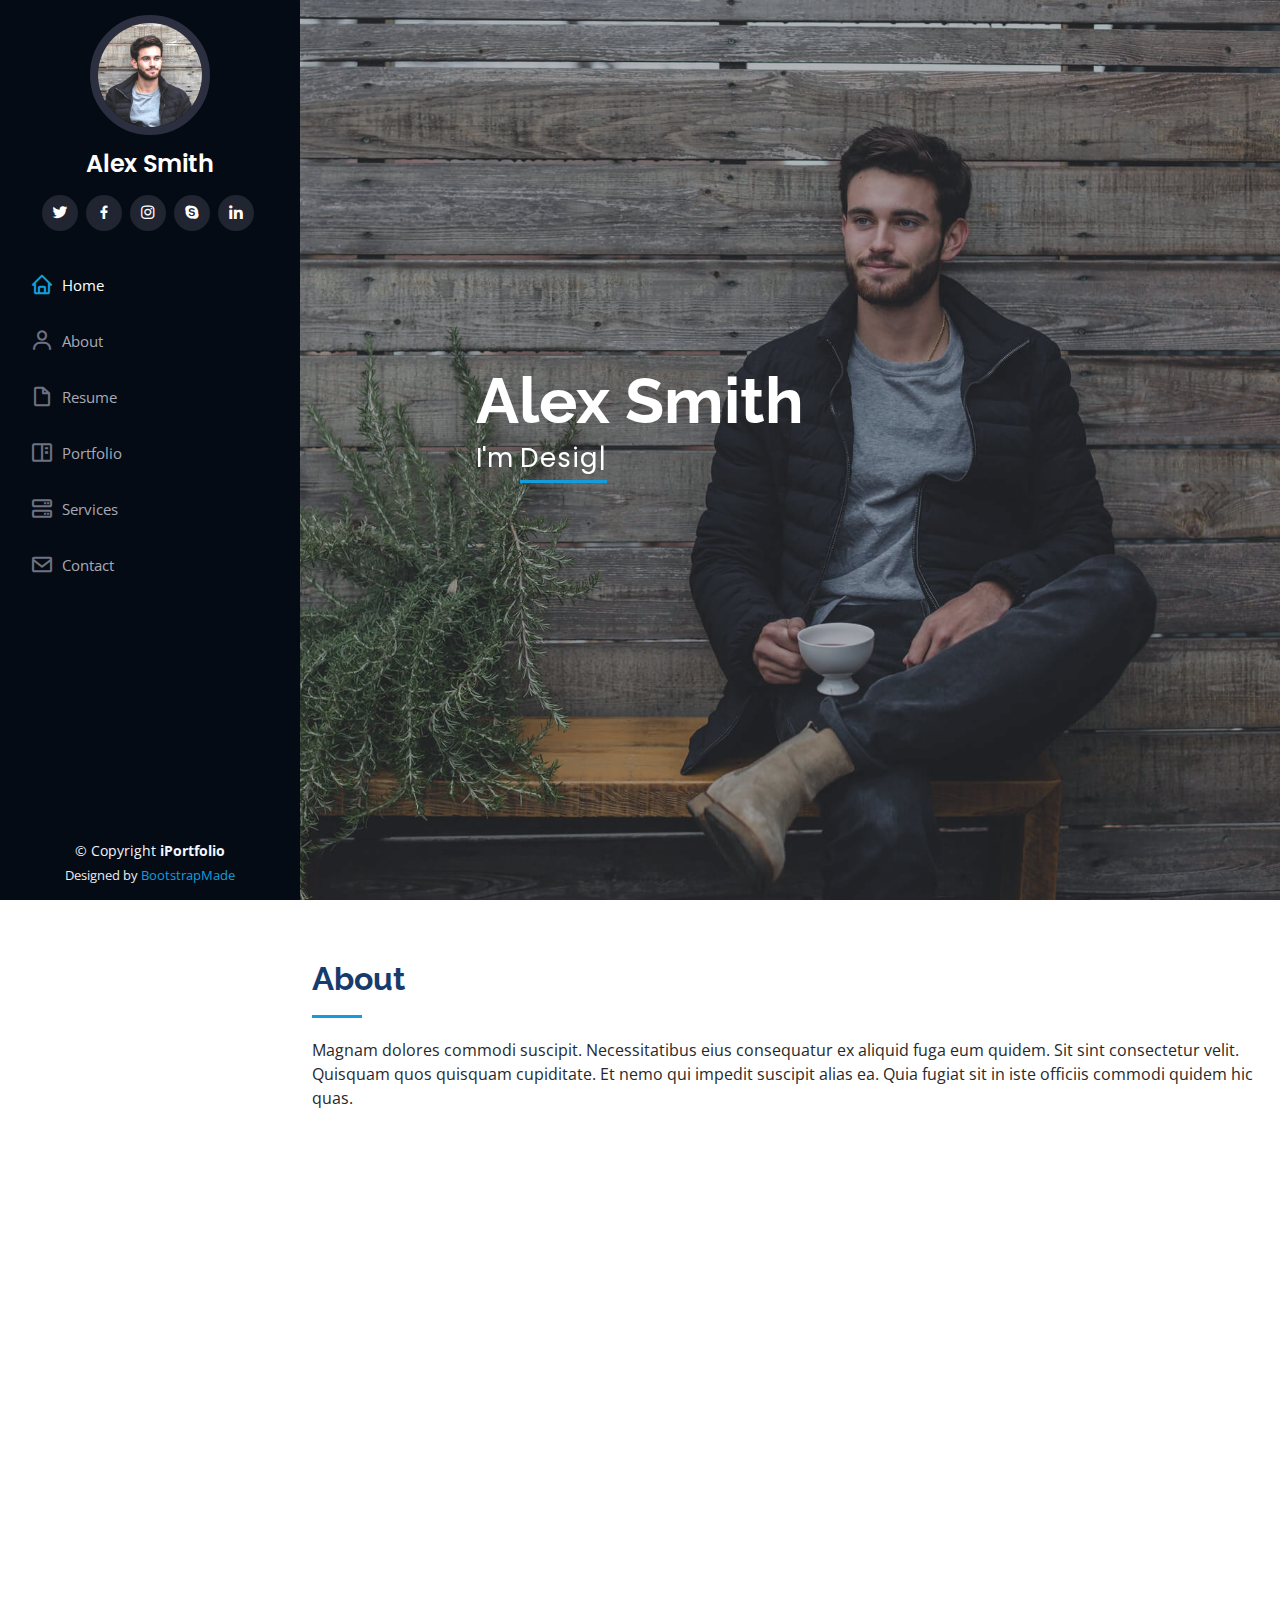
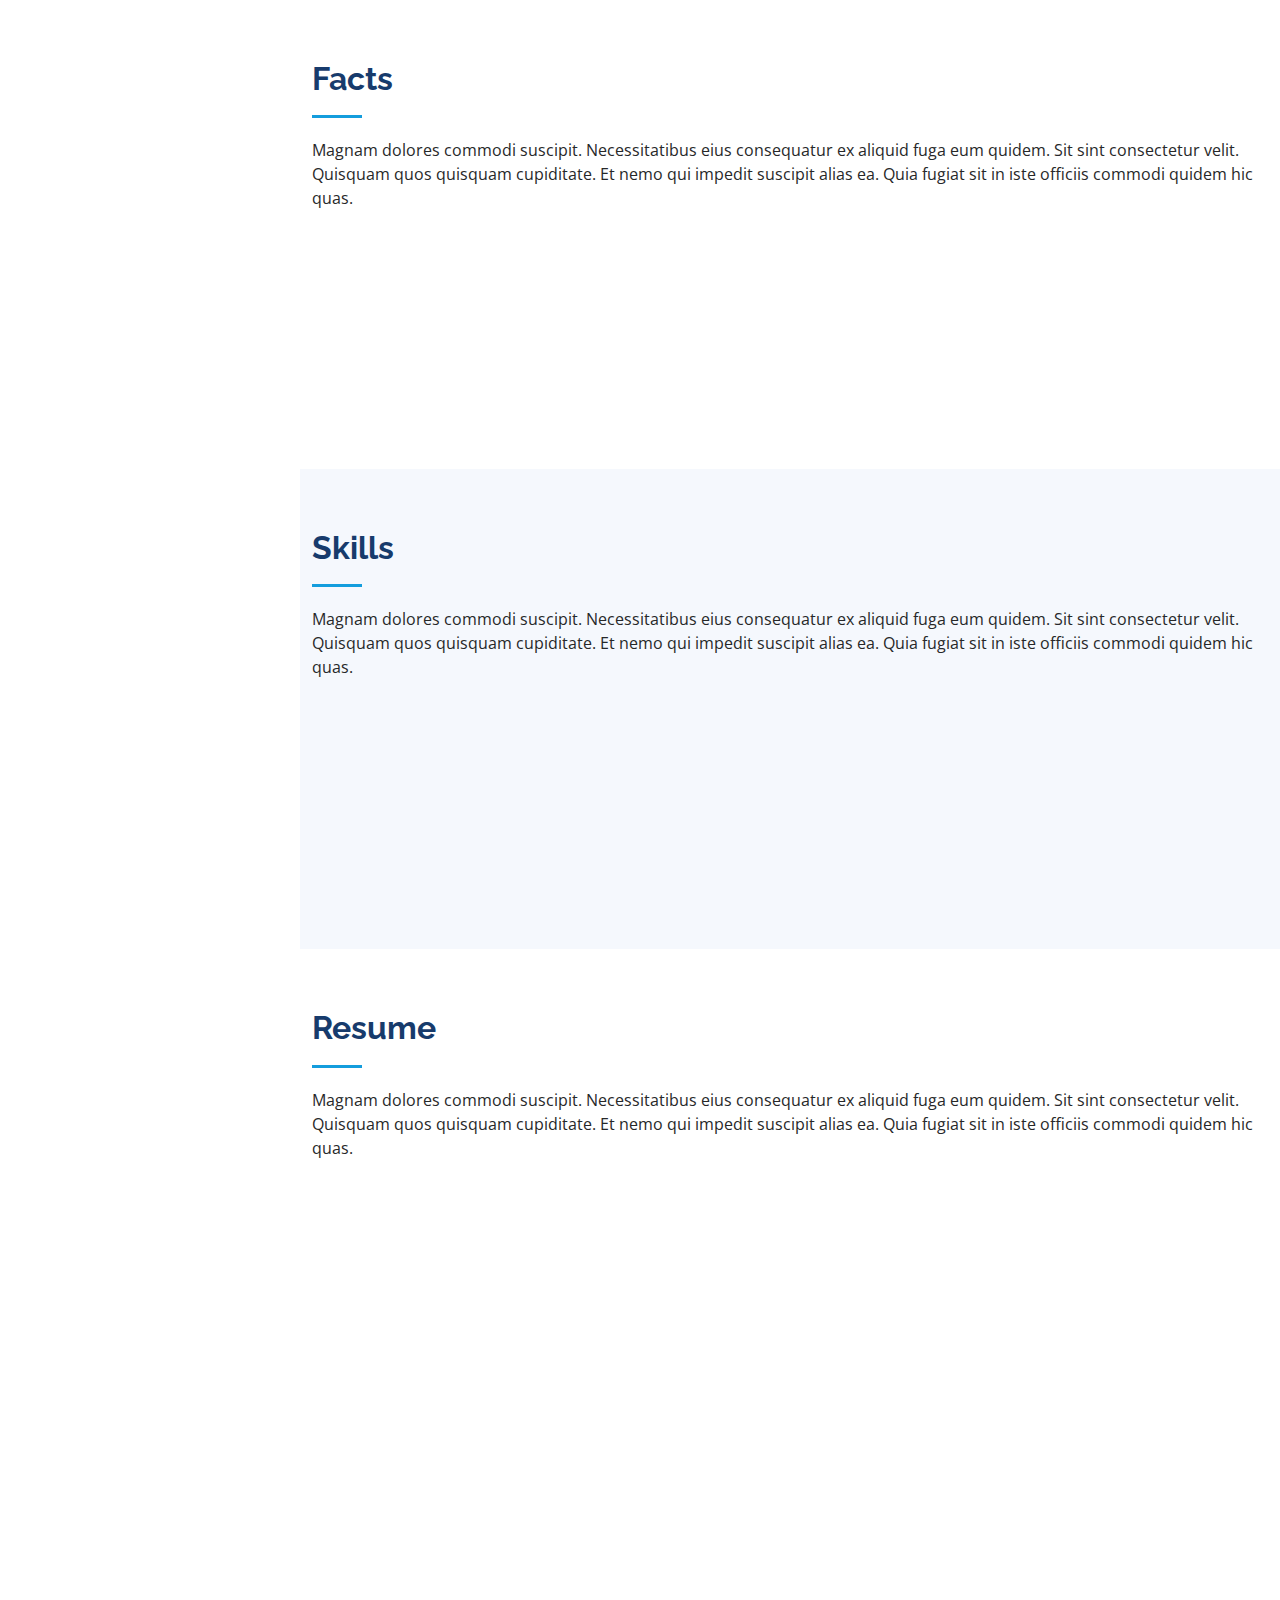
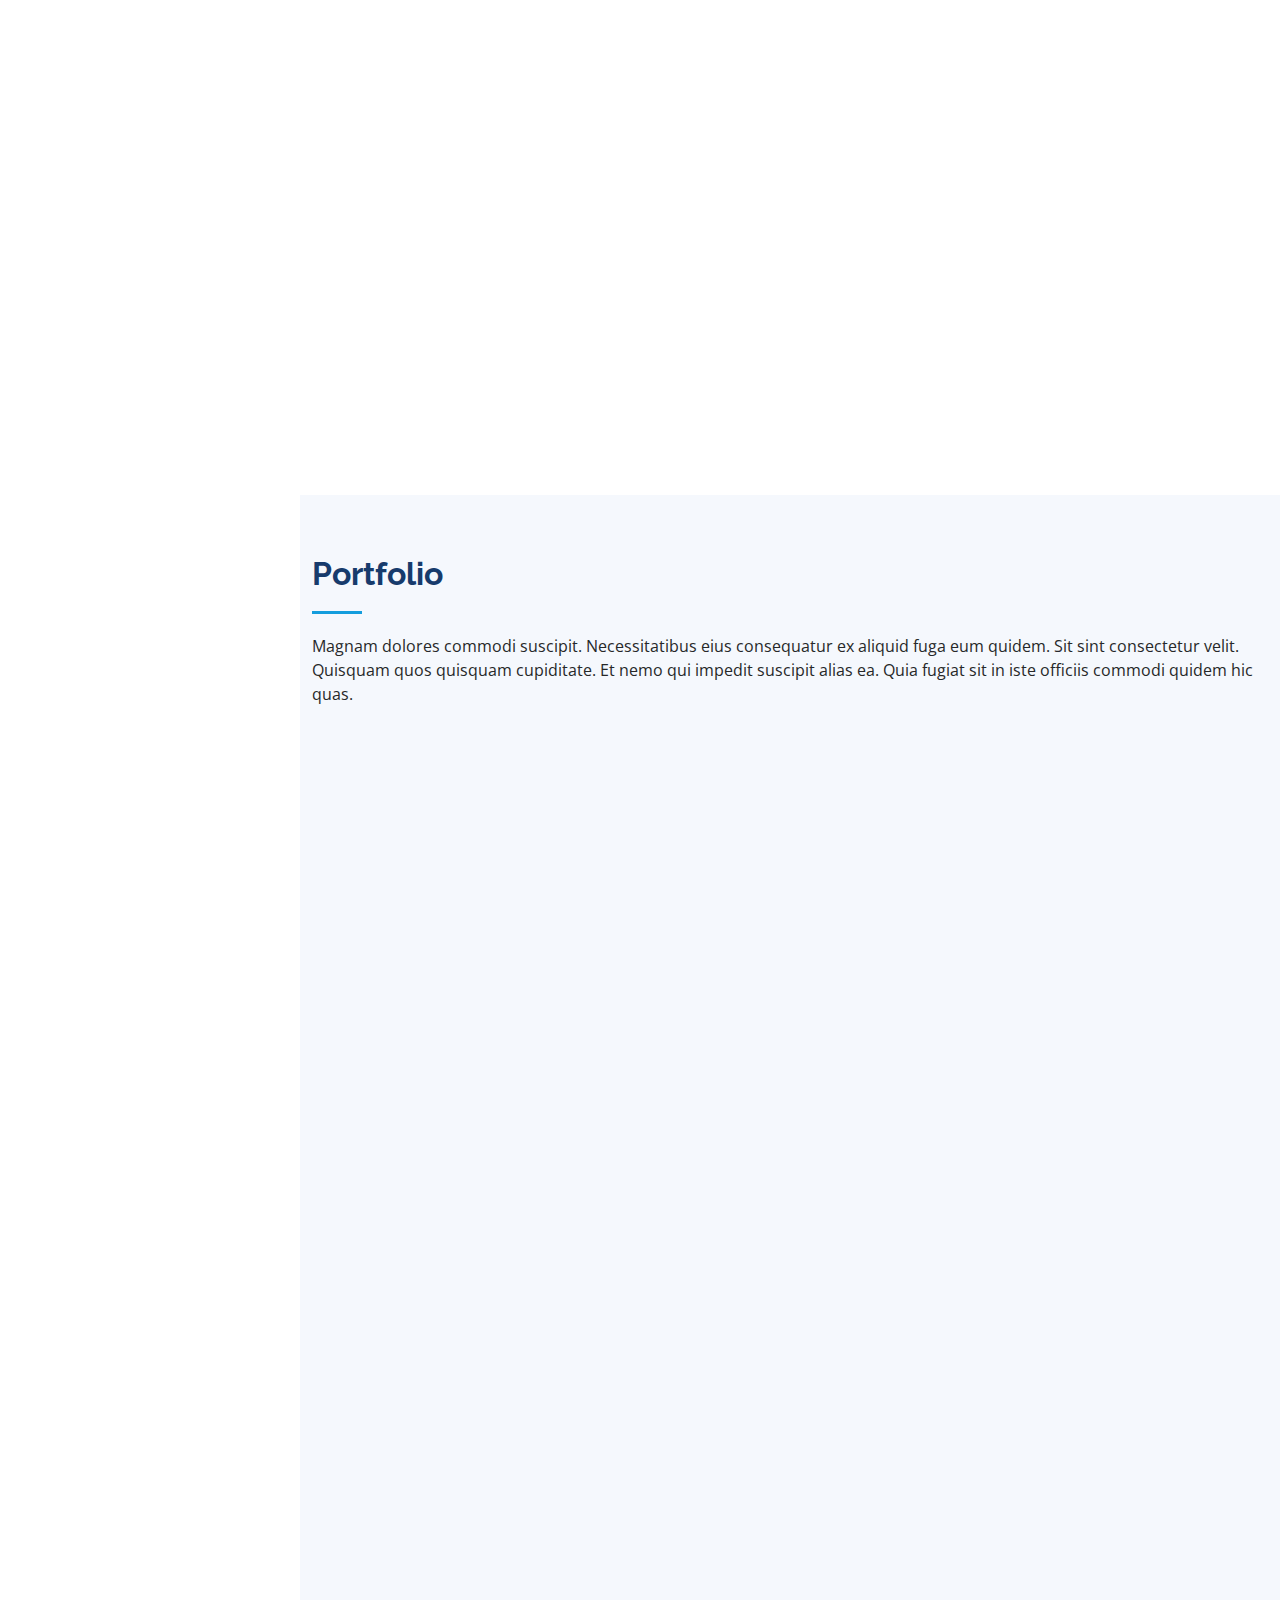
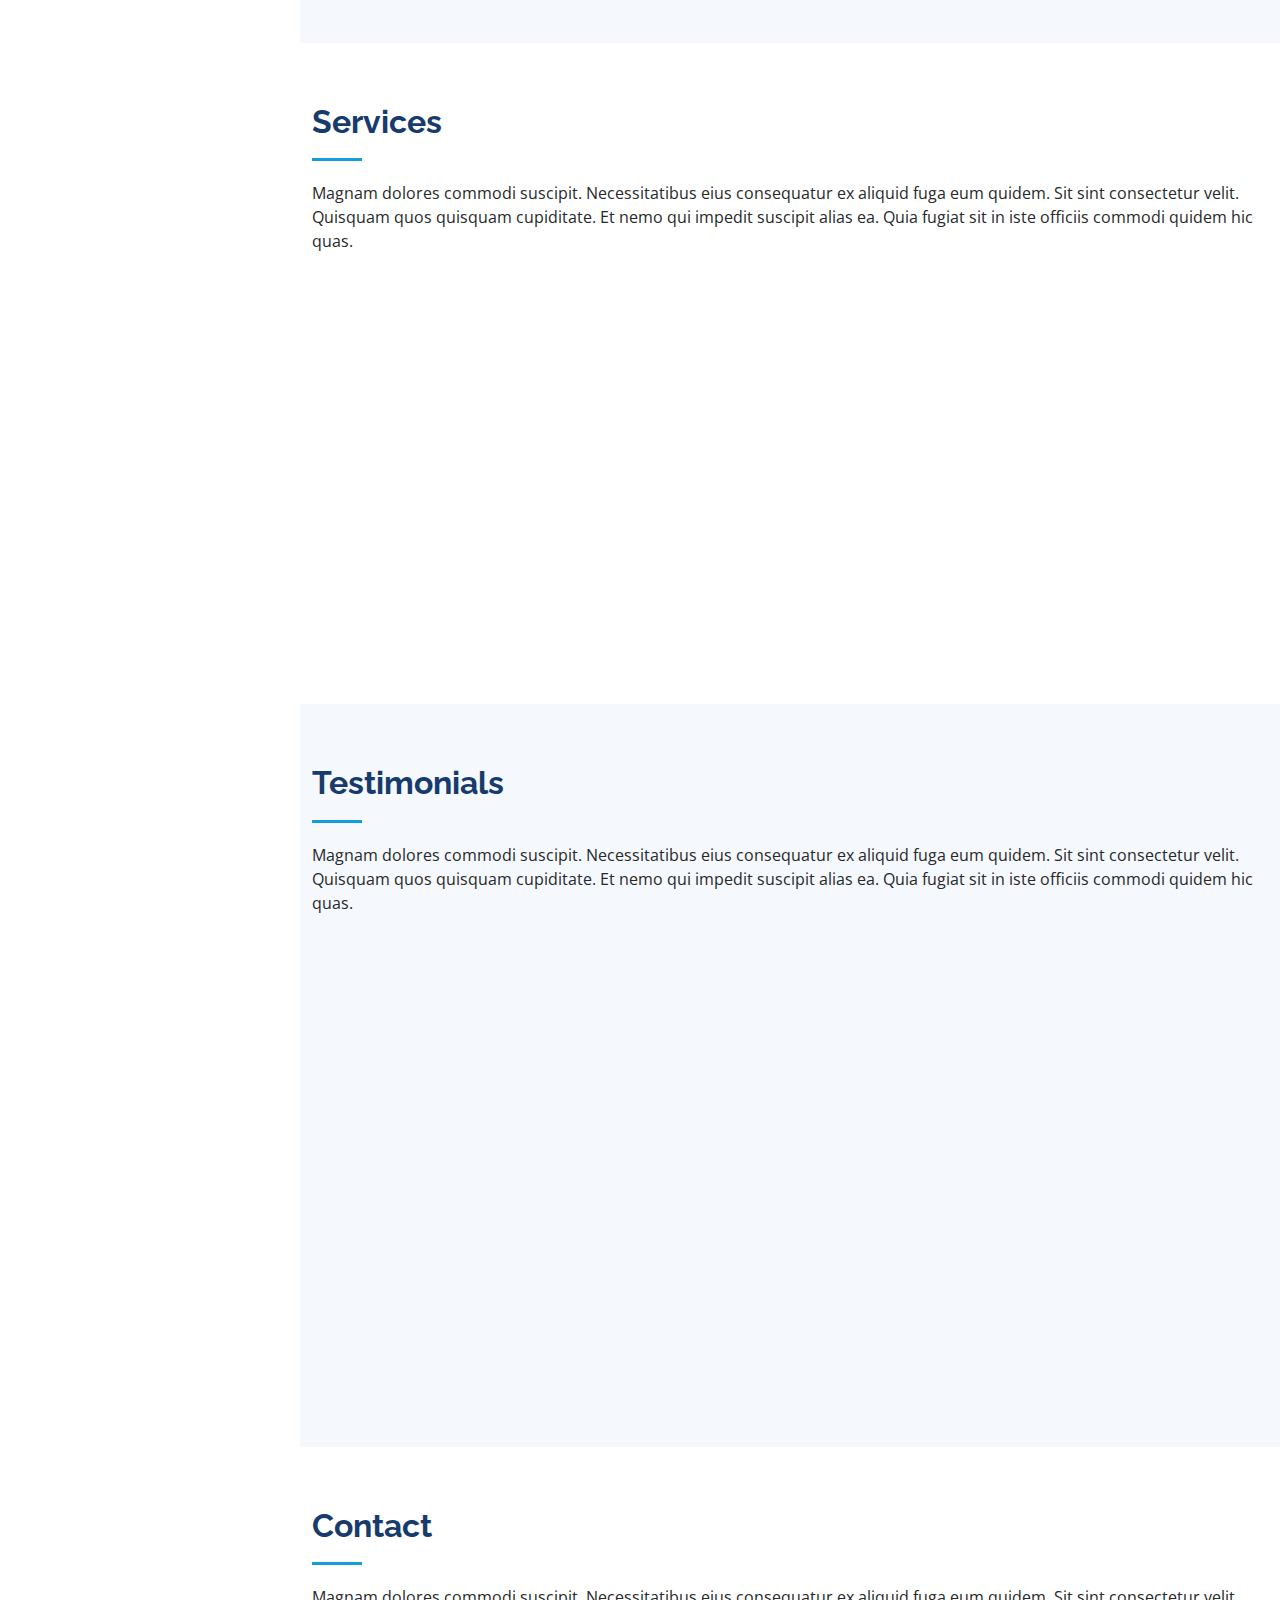
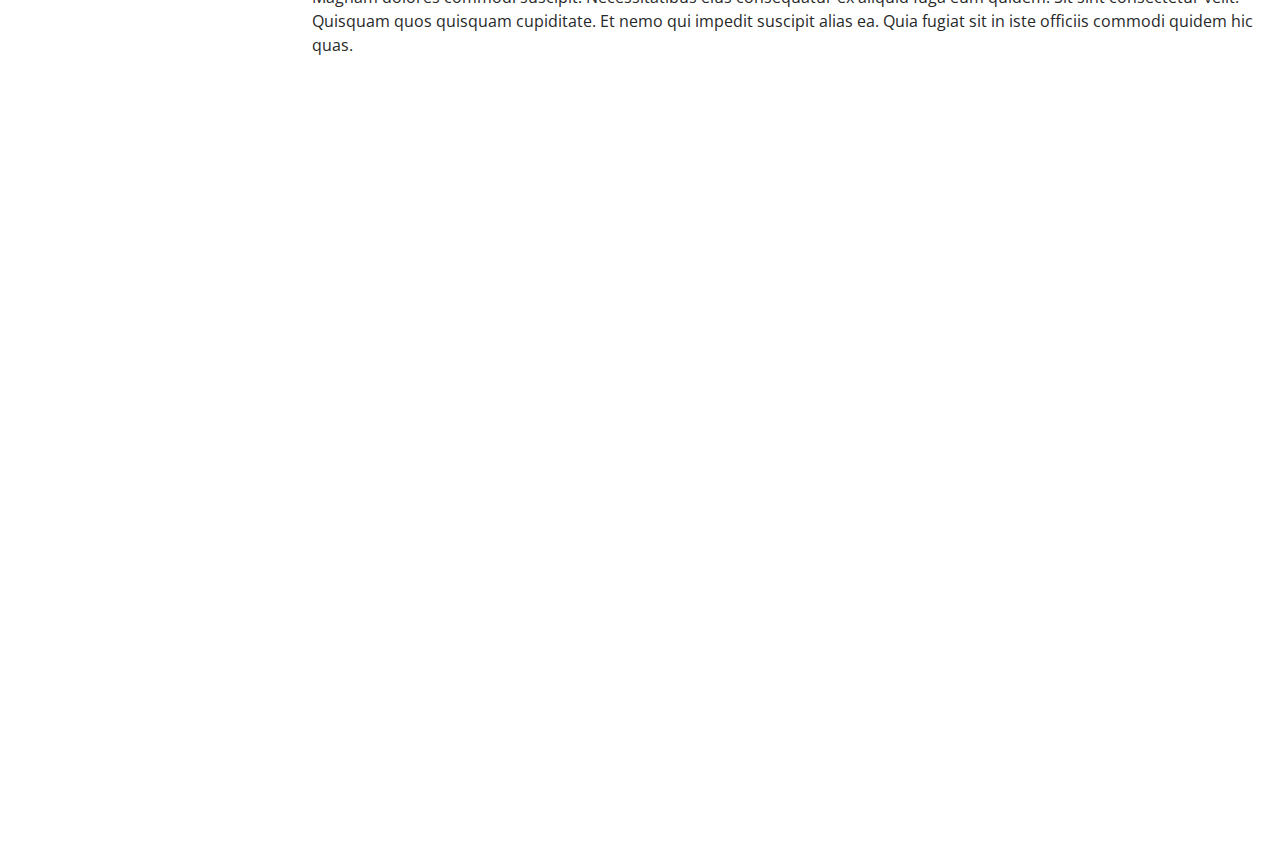
<file: index.html>
<!DOCTYPE html>
<html lang="en">

<head>
  <meta charset="utf-8">
  <meta content="width=device-width, initial-scale=1.0" name="viewport">

  <title>iPortfolio Bootstrap Template - Index</title>
  <meta content="" name="description">
  <meta content="" name="keywords">

  <!-- Favicons -->
  <link href="assets/img/favicon.png" rel="icon">
  <link href="assets/img/apple-touch-icon.png" rel="apple-touch-icon">

  <!-- Google Fonts -->
  <link href="https://fonts.googleapis.com/css?family=Open+Sans:300,300i,400,400i,600,600i,700,700i|Raleway:300,300i,400,400i,500,500i,600,600i,700,700i|Poppins:300,300i,400,400i,500,500i,600,600i,700,700i" rel="stylesheet">

  <!-- Vendor CSS Files -->
  <link href="assets/vendor/aos/aos.css" rel="stylesheet">
  <link href="assets/vendor/bootstrap/css/bootstrap.min.css" rel="stylesheet">
  <link href="assets/vendor/bootstrap-icons/bootstrap-icons.css" rel="stylesheet">
  <link href="assets/vendor/boxicons/css/boxicons.min.css" rel="stylesheet">
  <link href="assets/vendor/glightbox/css/glightbox.min.css" rel="stylesheet">
  <link href="assets/vendor/swiper/swiper-bundle.min.css" rel="stylesheet">

  <!-- Template Main CSS File -->
  <link href="assets/css/style.css" rel="stylesheet">

  <!-- =======================================================
  * Template Name: iPortfolio - v3.7.0
  * Template URL: https://bootstrapmade.com/iportfolio-bootstrap-portfolio-websites-template/
  * Author: BootstrapMade.com
  * License: https://bootstrapmade.com/license/
  ======================================================== -->
</head>

<body>

  <!-- ======= Mobile nav toggle button ======= -->
  <i class="bi bi-list mobile-nav-toggle d-xl-none"></i>

  <!-- ======= Header ======= -->
  <header id="header">
    <div class="d-flex flex-column">

      <div class="profile">
        <img src="assets/img/profile-img.jpg" alt="" class="img-fluid rounded-circle">
        <h1 class="text-light"><a href="index.html">Alex Smith</a></h1>
        <div class="social-links mt-3 text-center">
          <a href="#" class="twitter"><i class="bx bxl-twitter"></i></a>
          <a href="#" class="facebook"><i class="bx bxl-facebook"></i></a>
          <a href="#" class="instagram"><i class="bx bxl-instagram"></i></a>
          <a href="#" class="google-plus"><i class="bx bxl-skype"></i></a>
          <a href="#" class="linkedin"><i class="bx bxl-linkedin"></i></a>
        </div>
      </div>

      <nav id="navbar" class="nav-menu navbar">
        <ul>
          <li><a href="#hero" class="nav-link scrollto active"><i class="bx bx-home"></i> <span>Home</span></a></li>
          <li><a href="#about" class="nav-link scrollto"><i class="bx bx-user"></i> <span>About</span></a></li>
          <li><a href="#resume" class="nav-link scrollto"><i class="bx bx-file-blank"></i> <span>Resume</span></a></li>
          <li><a href="#portfolio" class="nav-link scrollto"><i class="bx bx-book-content"></i> <span>Portfolio</span></a></li>
          <li><a href="#services" class="nav-link scrollto"><i class="bx bx-server"></i> <span>Services</span></a></li>
          <li><a href="#contact" class="nav-link scrollto"><i class="bx bx-envelope"></i> <span>Contact</span></a></li>
        </ul>
      </nav><!-- .nav-menu -->
    </div>
  </header><!-- End Header -->

  <!-- ======= Hero Section ======= -->
  <section id="hero" class="d-flex flex-column justify-content-center align-items-center">
    <div class="hero-container" data-aos="fade-in">
      <h1>Alex Smith</h1>
      <p>I'm <span class="typed" data-typed-items="Designer, Developer, Freelancer, Photographer"></span></p>
    </div>
  </section><!-- End Hero -->

  <main id="main">

    <!-- ======= About Section ======= -->
    <section id="about" class="about">
      <div class="container">

        <div class="section-title">
          <h2>About</h2>
          <p>Magnam dolores commodi suscipit. Necessitatibus eius consequatur ex aliquid fuga eum quidem. Sit sint consectetur velit. Quisquam quos quisquam cupiditate. Et nemo qui impedit suscipit alias ea. Quia fugiat sit in iste officiis commodi quidem hic quas.</p>
        </div>

        <div class="row">
          <div class="col-lg-4" data-aos="fade-right">
            <img src="assets/img/profile-img.jpg" class="img-fluid" alt="">
          </div>
          <div class="col-lg-8 pt-4 pt-lg-0 content" data-aos="fade-left">
            <h3>UI/UX Designer &amp; Web Developer.</h3>
            <p class="fst-italic">
              Lorem ipsum dolor sit amet, consectetur adipiscing elit, sed do eiusmod tempor incididunt ut labore et dolore
              magna aliqua.
            </p>
            <div class="row">
              <div class="col-lg-6">
                <ul>
                  <li><i class="bi bi-chevron-right"></i> <strong>Birthday:</strong> <span>1 May 1995</span></li>
                  <li><i class="bi bi-chevron-right"></i> <strong>Website:</strong> <span>www.example.com</span></li>
                  <li><i class="bi bi-chevron-right"></i> <strong>Phone:</strong> <span>+123 456 7890</span></li>
                  <li><i class="bi bi-chevron-right"></i> <strong>City:</strong> <span>New York, USA</span></li>
                </ul>
              </div>
              <div class="col-lg-6">
                <ul>
                  <li><i class="bi bi-chevron-right"></i> <strong>Age:</strong> <span>30</span></li>
                  <li><i class="bi bi-chevron-right"></i> <strong>Degree:</strong> <span>Master</span></li>
                  <li><i class="bi bi-chevron-right"></i> <strong>PhEmailone:</strong> <span>email@example.com</span></li>
                  <li><i class="bi bi-chevron-right"></i> <strong>Freelance:</strong> <span>Available</span></li>
                </ul>
              </div>
            </div>
            <p>
              Officiis eligendi itaque labore et dolorum mollitia officiis optio vero. Quisquam sunt adipisci omnis et ut. Nulla accusantium dolor incidunt officia tempore. Et eius omnis.
              Cupiditate ut dicta maxime officiis quidem quia. Sed et consectetur qui quia repellendus itaque neque. Aliquid amet quidem ut quaerat cupiditate. Ab et eum qui repellendus omnis culpa magni laudantium dolores.
            </p>
          </div>
        </div>

      </div>
    </section><!-- End About Section -->

    <!-- ======= Facts Section ======= -->
    <section id="facts" class="facts">
      <div class="container">

        <div class="section-title">
          <h2>Facts</h2>
          <p>Magnam dolores commodi suscipit. Necessitatibus eius consequatur ex aliquid fuga eum quidem. Sit sint consectetur velit. Quisquam quos quisquam cupiditate. Et nemo qui impedit suscipit alias ea. Quia fugiat sit in iste officiis commodi quidem hic quas.</p>
        </div>

        <div class="row no-gutters">

          <div class="col-lg-3 col-md-6 d-md-flex align-items-md-stretch" data-aos="fade-up">
            <div class="count-box">
              <i class="bi bi-emoji-smile"></i>
              <span data-purecounter-start="0" data-purecounter-end="232" data-purecounter-duration="1" class="purecounter"></span>
              <p><strong>Happy Clients</strong> consequuntur quae</p>
            </div>
          </div>

          <div class="col-lg-3 col-md-6 d-md-flex align-items-md-stretch" data-aos="fade-up" data-aos-delay="100">
            <div class="count-box">
              <i class="bi bi-journal-richtext"></i>
              <span data-purecounter-start="0" data-purecounter-end="521" data-purecounter-duration="1" class="purecounter"></span>
              <p><strong>Projects</strong> adipisci atque cum quia aut</p>
            </div>
          </div>

          <div class="col-lg-3 col-md-6 d-md-flex align-items-md-stretch" data-aos="fade-up" data-aos-delay="200">
            <div class="count-box">
              <i class="bi bi-headset"></i>
              <span data-purecounter-start="0" data-purecounter-end="1453" data-purecounter-duration="1" class="purecounter"></span>
              <p><strong>Hours Of Support</strong> aut commodi quaerat</p>
            </div>
          </div>

          <div class="col-lg-3 col-md-6 d-md-flex align-items-md-stretch" data-aos="fade-up" data-aos-delay="300">
            <div class="count-box">
              <i class="bi bi-people"></i>
              <span data-purecounter-start="0" data-purecounter-end="32" data-purecounter-duration="1" class="purecounter"></span>
              <p><strong>Hard Workers</strong> rerum asperiores dolor</p>
            </div>
          </div>

        </div>

      </div>
    </section><!-- End Facts Section -->

    <!-- ======= Skills Section ======= -->
    <section id="skills" class="skills section-bg">
      <div class="container">

        <div class="section-title">
          <h2>Skills</h2>
          <p>Magnam dolores commodi suscipit. Necessitatibus eius consequatur ex aliquid fuga eum quidem. Sit sint consectetur velit. Quisquam quos quisquam cupiditate. Et nemo qui impedit suscipit alias ea. Quia fugiat sit in iste officiis commodi quidem hic quas.</p>
        </div>

        <div class="row skills-content">

          <div class="col-lg-6" data-aos="fade-up">

            <div class="progress">
              <span class="skill">HTML <i class="val">100%</i></span>
              <div class="progress-bar-wrap">
                <div class="progress-bar" role="progressbar" aria-valuenow="100" aria-valuemin="0" aria-valuemax="100"></div>
              </div>
            </div>

            <div class="progress">
              <span class="skill">CSS <i class="val">90%</i></span>
              <div class="progress-bar-wrap">
                <div class="progress-bar" role="progressbar" aria-valuenow="90" aria-valuemin="0" aria-valuemax="100"></div>
              </div>
            </div>

            <div class="progress">
              <span class="skill">JavaScript <i class="val">75%</i></span>
              <div class="progress-bar-wrap">
                <div class="progress-bar" role="progressbar" aria-valuenow="75" aria-valuemin="0" aria-valuemax="100"></div>
              </div>
            </div>

          </div>

          <div class="col-lg-6" data-aos="fade-up" data-aos-delay="100">

            <div class="progress">
              <span class="skill">PHP <i class="val">80%</i></span>
              <div class="progress-bar-wrap">
                <div class="progress-bar" role="progressbar" aria-valuenow="80" aria-valuemin="0" aria-valuemax="100"></div>
              </div>
            </div>

            <div class="progress">
              <span class="skill">WordPress/CMS <i class="val">90%</i></span>
              <div class="progress-bar-wrap">
                <div class="progress-bar" role="progressbar" aria-valuenow="90" aria-valuemin="0" aria-valuemax="100"></div>
              </div>
            </div>

            <div class="progress">
              <span class="skill">Photoshop <i class="val">55%</i></span>
              <div class="progress-bar-wrap">
                <div class="progress-bar" role="progressbar" aria-valuenow="55" aria-valuemin="0" aria-valuemax="100"></div>
              </div>
            </div>

          </div>

        </div>

      </div>
    </section><!-- End Skills Section -->

    <!-- ======= Resume Section ======= -->
    <section id="resume" class="resume">
      <div class="container">

        <div class="section-title">
          <h2>Resume</h2>
          <p>Magnam dolores commodi suscipit. Necessitatibus eius consequatur ex aliquid fuga eum quidem. Sit sint consectetur velit. Quisquam quos quisquam cupiditate. Et nemo qui impedit suscipit alias ea. Quia fugiat sit in iste officiis commodi quidem hic quas.</p>
        </div>

        <div class="row">
          <div class="col-lg-6" data-aos="fade-up">
            <h3 class="resume-title">Sumary</h3>
            <div class="resume-item pb-0">
              <h4>Alex Smith</h4>
              <p><em>Innovative and deadline-driven Graphic Designer with 3+ years of experience designing and developing user-centered digital/print marketing material from initial concept to final, polished deliverable.</em></p>
              <ul>
                <li>Portland par 127,Orlando, FL</li>
                <li>(123) 456-7891</li>
                <li>alice.barkley@example.com</li>
              </ul>
            </div>

            <h3 class="resume-title">Education</h3>
            <div class="resume-item">
              <h4>Master of Fine Arts &amp; Graphic Design</h4>
              <h5>2015 - 2016</h5>
              <p><em>Rochester Institute of Technology, Rochester, NY</em></p>
              <p>Qui deserunt veniam. Et sed aliquam labore tempore sed quisquam iusto autem sit. Ea vero voluptatum qui ut dignissimos deleniti nerada porti sand markend</p>
            </div>
            <div class="resume-item">
              <h4>Bachelor of Fine Arts &amp; Graphic Design</h4>
              <h5>2010 - 2014</h5>
              <p><em>Rochester Institute of Technology, Rochester, NY</em></p>
              <p>Quia nobis sequi est occaecati aut. Repudiandae et iusto quae reiciendis et quis Eius vel ratione eius unde vitae rerum voluptates asperiores voluptatem Earum molestiae consequatur neque etlon sader mart dila</p>
            </div>
          </div>
          <div class="col-lg-6" data-aos="fade-up" data-aos-delay="100">
            <h3 class="resume-title">Professional Experience</h3>
            <div class="resume-item">
              <h4>Senior graphic design specialist</h4>
              <h5>2019 - Present</h5>
              <p><em>Experion, New York, NY </em></p>
              <ul>
                <li>Lead in the design, development, and implementation of the graphic, layout, and production communication materials</li>
                <li>Delegate tasks to the 7 members of the design team and provide counsel on all aspects of the project. </li>
                <li>Supervise the assessment of all graphic materials in order to ensure quality and accuracy of the design</li>
                <li>Oversee the efficient use of production project budgets ranging from $2,000 - $25,000</li>
              </ul>
            </div>
            <div class="resume-item">
              <h4>Graphic design specialist</h4>
              <h5>2017 - 2018</h5>
              <p><em>Stepping Stone Advertising, New York, NY</em></p>
              <ul>
                <li>Developed numerous marketing programs (logos, brochures,infographics, presentations, and advertisements).</li>
                <li>Managed up to 5 projects or tasks at a given time while under pressure</li>
                <li>Recommended and consulted with clients on the most appropriate graphic design</li>
                <li>Created 4+ design presentations and proposals a month for clients and account managers</li>
              </ul>
            </div>
          </div>
        </div>

      </div>
    </section><!-- End Resume Section -->

    <!-- ======= Portfolio Section ======= -->
    <section id="portfolio" class="portfolio section-bg">
      <div class="container">

        <div class="section-title">
          <h2>Portfolio</h2>
          <p>Magnam dolores commodi suscipit. Necessitatibus eius consequatur ex aliquid fuga eum quidem. Sit sint consectetur velit. Quisquam quos quisquam cupiditate. Et nemo qui impedit suscipit alias ea. Quia fugiat sit in iste officiis commodi quidem hic quas.</p>
        </div>

        <div class="row" data-aos="fade-up">
          <div class="col-lg-12 d-flex justify-content-center">
            <ul id="portfolio-flters">
              <li data-filter="*" class="filter-active">All</li>
              <li data-filter=".filter-app">App</li>
              <li data-filter=".filter-card">Card</li>
              <li data-filter=".filter-web">Web</li>
            </ul>
          </div>
        </div>

        <div class="row portfolio-container" data-aos="fade-up" data-aos-delay="100">

          <div class="col-lg-4 col-md-6 portfolio-item filter-app">
            <div class="portfolio-wrap">
              <img src="assets/img/portfolio/portfolio-1.jpg" class="img-fluid" alt="">
              <div class="portfolio-links">
                <a href="assets/img/portfolio/portfolio-1.jpg" data-gallery="portfolioGallery" class="portfolio-lightbox" title="App 1"><i class="bx bx-plus"></i></a>
                <a href="portfolio-details.html" title="More Details"><i class="bx bx-link"></i></a>
              </div>
            </div>
          </div>

          <div class="col-lg-4 col-md-6 portfolio-item filter-web">
            <div class="portfolio-wrap">
              <img src="assets/img/portfolio/portfolio-2.jpg" class="img-fluid" alt="">
              <div class="portfolio-links">
                <a href="assets/img/portfolio/portfolio-2.jpg" data-gallery="portfolioGallery" class="portfolio-lightbox" title="Web 3"><i class="bx bx-plus"></i></a>
                <a href="portfolio-details.html" title="More Details"><i class="bx bx-link"></i></a>
              </div>
            </div>
          </div>

          <div class="col-lg-4 col-md-6 portfolio-item filter-app">
            <div class="portfolio-wrap">
              <img src="assets/img/portfolio/portfolio-3.jpg" class="img-fluid" alt="">
              <div class="portfolio-links">
                <a href="assets/img/portfolio/portfolio-3.jpg" data-gallery="portfolioGallery" class="portfolio-lightbox" title="App 2"><i class="bx bx-plus"></i></a>
                <a href="portfolio-details.html" title="More Details"><i class="bx bx-link"></i></a>
              </div>
            </div>
          </div>

          <div class="col-lg-4 col-md-6 portfolio-item filter-card">
            <div class="portfolio-wrap">
              <img src="assets/img/portfolio/portfolio-4.jpg" class="img-fluid" alt="">
              <div class="portfolio-links">
                <a href="assets/img/portfolio/portfolio-4.jpg" data-gallery="portfolioGallery" class="portfolio-lightbox" title="Card 2"><i class="bx bx-plus"></i></a>
                <a href="portfolio-details.html" title="More Details"><i class="bx bx-link"></i></a>
              </div>
            </div>
          </div>

          <div class="col-lg-4 col-md-6 portfolio-item filter-web">
            <div class="portfolio-wrap">
              <img src="assets/img/portfolio/portfolio-5.jpg" class="img-fluid" alt="">
              <div class="portfolio-links">
                <a href="assets/img/portfolio/portfolio-5.jpg" data-gallery="portfolioGallery" class="portfolio-lightbox" title="Web 2"><i class="bx bx-plus"></i></a>
                <a href="portfolio-details.html" title="More Details"><i class="bx bx-link"></i></a>
              </div>
            </div>
          </div>

          <div class="col-lg-4 col-md-6 portfolio-item filter-app">
            <div class="portfolio-wrap">
              <img src="assets/img/portfolio/portfolio-6.jpg" class="img-fluid" alt="">
              <div class="portfolio-links">
                <a href="assets/img/portfolio/portfolio-6.jpg" data-gallery="portfolioGallery" class="portfolio-lightbox" title="App 3"><i class="bx bx-plus"></i></a>
                <a href="portfolio-details.html" title="More Details"><i class="bx bx-link"></i></a>
              </div>
            </div>
          </div>

          <div class="col-lg-4 col-md-6 portfolio-item filter-card">
            <div class="portfolio-wrap">
              <img src="assets/img/portfolio/portfolio-7.jpg" class="img-fluid" alt="">
              <div class="portfolio-links">
                <a href="assets/img/portfolio/portfolio-7.jpg" data-gallery="portfolioGallery" class="portfolio-lightbox" title="Card 1"><i class="bx bx-plus"></i></a>
                <a href="portfolio-details.html" title="More Details"><i class="bx bx-link"></i></a>
              </div>
            </div>
          </div>

          <div class="col-lg-4 col-md-6 portfolio-item filter-card">
            <div class="portfolio-wrap">
              <img src="assets/img/portfolio/portfolio-8.jpg" class="img-fluid" alt="">
              <div class="portfolio-links">
                <a href="assets/img/portfolio/portfolio-8.jpg" data-gallery="portfolioGallery" class="portfolio-lightbox" title="Card 3"><i class="bx bx-plus"></i></a>
                <a href="portfolio-details.html" title="More Details"><i class="bx bx-link"></i></a>
              </div>
            </div>
          </div>

          <div class="col-lg-4 col-md-6 portfolio-item filter-web">
            <div class="portfolio-wrap">
              <img src="assets/img/portfolio/portfolio-9.jpg" class="img-fluid" alt="">
              <div class="portfolio-links">
                <a href="assets/img/portfolio/portfolio-9.jpg" data-gallery="portfolioGallery" class="portfolio-lightbox" title="Web 3"><i class="bx bx-plus"></i></a>
                <a href="portfolio-details.html" title="More Details"><i class="bx bx-link"></i></a>
              </div>
            </div>
          </div>

        </div>

      </div>
    </section><!-- End Portfolio Section -->

    <!-- ======= Services Section ======= -->
    <section id="services" class="services">
      <div class="container">

        <div class="section-title">
          <h2>Services</h2>
          <p>Magnam dolores commodi suscipit. Necessitatibus eius consequatur ex aliquid fuga eum quidem. Sit sint consectetur velit. Quisquam quos quisquam cupiditate. Et nemo qui impedit suscipit alias ea. Quia fugiat sit in iste officiis commodi quidem hic quas.</p>
        </div>

        <div class="row">
          <div class="col-lg-4 col-md-6 icon-box" data-aos="fade-up">
            <div class="icon"><i class="bi bi-briefcase"></i></div>
            <h4 class="title"><a href="">Lorem Ipsum</a></h4>
            <p class="description">Voluptatum deleniti atque corrupti quos dolores et quas molestias excepturi sint occaecati cupiditate non provident</p>
          </div>
          <div class="col-lg-4 col-md-6 icon-box" data-aos="fade-up" data-aos-delay="100">
            <div class="icon"><i class="bi bi-card-checklist"></i></div>
            <h4 class="title"><a href="">Dolor Sitema</a></h4>
            <p class="description">Minim veniam, quis nostrud exercitation ullamco laboris nisi ut aliquip ex ea commodo consequat tarad limino ata</p>
          </div>
          <div class="col-lg-4 col-md-6 icon-box" data-aos="fade-up" data-aos-delay="200">
            <div class="icon"><i class="bi bi-bar-chart"></i></div>
            <h4 class="title"><a href="">Sed ut perspiciatis</a></h4>
            <p class="description">Duis aute irure dolor in reprehenderit in voluptate velit esse cillum dolore eu fugiat nulla pariatur</p>
          </div>
          <div class="col-lg-4 col-md-6 icon-box" data-aos="fade-up" data-aos-delay="300">
            <div class="icon"><i class="bi bi-binoculars"></i></div>
            <h4 class="title"><a href="">Magni Dolores</a></h4>
            <p class="description">Excepteur sint occaecat cupidatat non proident, sunt in culpa qui officia deserunt mollit anim id est laborum</p>
          </div>
          <div class="col-lg-4 col-md-6 icon-box" data-aos="fade-up" data-aos-delay="400">
            <div class="icon"><i class="bi bi-brightness-high"></i></div>
            <h4 class="title"><a href="">Nemo Enim</a></h4>
            <p class="description">At vero eos et accusamus et iusto odio dignissimos ducimus qui blanditiis praesentium voluptatum deleniti atque</p>
          </div>
          <div class="col-lg-4 col-md-6 icon-box" data-aos="fade-up" data-aos-delay="500">
            <div class="icon"><i class="bi bi-calendar4-week"></i></div>
            <h4 class="title"><a href="">Eiusmod Tempor</a></h4>
            <p class="description">Et harum quidem rerum facilis est et expedita distinctio. Nam libero tempore, cum soluta nobis est eligendi</p>
          </div>
        </div>

      </div>
    </section><!-- End Services Section -->

    <!-- ======= Testimonials Section ======= -->
    <section id="testimonials" class="testimonials section-bg">
      <div class="container">

        <div class="section-title">
          <h2>Testimonials</h2>
          <p>Magnam dolores commodi suscipit. Necessitatibus eius consequatur ex aliquid fuga eum quidem. Sit sint consectetur velit. Quisquam quos quisquam cupiditate. Et nemo qui impedit suscipit alias ea. Quia fugiat sit in iste officiis commodi quidem hic quas.</p>
        </div>

        <div class="testimonials-slider swiper" data-aos="fade-up" data-aos-delay="100">
          <div class="swiper-wrapper">

            <div class="swiper-slide">
              <div class="testimonial-item" data-aos="fade-up">
                <p>
                  <i class="bx bxs-quote-alt-left quote-icon-left"></i>
                  Proin iaculis purus consequat sem cure digni ssim donec porttitora entum suscipit rhoncus. Accusantium quam, ultricies eget id, aliquam eget nibh et. Maecen aliquam, risus at semper.
                  <i class="bx bxs-quote-alt-right quote-icon-right"></i>
                </p>
                <img src="assets/img/testimonials/testimonials-1.jpg" class="testimonial-img" alt="">
                <h3>Saul Goodman</h3>
                <h4>Ceo &amp; Founder</h4>
              </div>
            </div><!-- End testimonial item -->

            <div class="swiper-slide">
              <div class="testimonial-item" data-aos="fade-up" data-aos-delay="100">
                <p>
                  <i class="bx bxs-quote-alt-left quote-icon-left"></i>
                  Export tempor illum tamen malis malis eram quae irure esse labore quem cillum quid cillum eram malis quorum velit fore eram velit sunt aliqua noster fugiat irure amet legam anim culpa.
                  <i class="bx bxs-quote-alt-right quote-icon-right"></i>
                </p>
                <img src="assets/img/testimonials/testimonials-2.jpg" class="testimonial-img" alt="">
                <h3>Sara Wilsson</h3>
                <h4>Designer</h4>
              </div>
            </div><!-- End testimonial item -->

            <div class="swiper-slide">
              <div class="testimonial-item" data-aos="fade-up" data-aos-delay="200">
                <p>
                  <i class="bx bxs-quote-alt-left quote-icon-left"></i>
                  Enim nisi quem export duis labore cillum quae magna enim sint quorum nulla quem veniam duis minim tempor labore quem eram duis noster aute amet eram fore quis sint minim.
                  <i class="bx bxs-quote-alt-right quote-icon-right"></i>
                </p>
                <img src="assets/img/testimonials/testimonials-3.jpg" class="testimonial-img" alt="">
                <h3>Jena Karlis</h3>
                <h4>Store Owner</h4>
              </div>
            </div><!-- End testimonial item -->

            <div class="swiper-slide">
              <div class="testimonial-item" data-aos="fade-up" data-aos-delay="300">
                <p>
                  <i class="bx bxs-quote-alt-left quote-icon-left"></i>
                  Fugiat enim eram quae cillum dolore dolor amet nulla culpa multos export minim fugiat minim velit minim dolor enim duis veniam ipsum anim magna sunt elit fore quem dolore labore illum veniam.
                  <i class="bx bxs-quote-alt-right quote-icon-right"></i>
                </p>
                <img src="assets/img/testimonials/testimonials-4.jpg" class="testimonial-img" alt="">
                <h3>Matt Brandon</h3>
                <h4>Freelancer</h4>
              </div>
            </div><!-- End testimonial item -->

            <div class="swiper-slide">
              <div class="testimonial-item" data-aos="fade-up" data-aos-delay="400">
                <p>
                  <i class="bx bxs-quote-alt-left quote-icon-left"></i>
                  Quis quorum aliqua sint quem legam fore sunt eram irure aliqua veniam tempor noster veniam enim culpa labore duis sunt culpa nulla illum cillum fugiat legam esse veniam culpa fore nisi cillum quid.
                  <i class="bx bxs-quote-alt-right quote-icon-right"></i>
                </p>
                <img src="assets/img/testimonials/testimonials-5.jpg" class="testimonial-img" alt="">
                <h3>John Larson</h3>
                <h4>Entrepreneur</h4>
              </div>
            </div><!-- End testimonial item -->

          </div>
          <div class="swiper-pagination"></div>
        </div>

      </div>
    </section><!-- End Testimonials Section -->

    <!-- ======= Contact Section ======= -->
    <section id="contact" class="contact">
      <div class="container">

        <div class="section-title">
          <h2>Contact</h2>
          <p>Magnam dolores commodi suscipit. Necessitatibus eius consequatur ex aliquid fuga eum quidem. Sit sint consectetur velit. Quisquam quos quisquam cupiditate. Et nemo qui impedit suscipit alias ea. Quia fugiat sit in iste officiis commodi quidem hic quas.</p>
        </div>

        <div class="row" data-aos="fade-in">

          <div class="col-lg-5 d-flex align-items-stretch">
            <div class="info">
              <div class="address">
                <i class="bi bi-geo-alt"></i>
                <h4>Location:</h4>
                <p>A108 Adam Street, New York, NY 535022</p>
              </div>

              <div class="email">
                <i class="bi bi-envelope"></i>
                <h4>Email:</h4>
                <p>info@example.com</p>
              </div>

              <div class="phone">
                <i class="bi bi-phone"></i>
                <h4>Call:</h4>
                <p>+1 5589 55488 55s</p>
              </div>

              <iframe src="https://www.google.com/maps/embed?pb=!1m14!1m8!1m3!1d12097.433213460943!2d-74.0062269!3d40.7101282!3m2!1i1024!2i768!4f13.1!3m3!1m2!1s0x0%3A0xb89d1fe6bc499443!2sDowntown+Conference+Center!5e0!3m2!1smk!2sbg!4v1539943755621" frameborder="0" style="border:0; width: 100%; height: 290px;" allowfullscreen></iframe>
            </div>

          </div>

          <div class="col-lg-7 mt-5 mt-lg-0 d-flex align-items-stretch">
            <form action="forms/contact.php" method="post" role="form" class="php-email-form">
              <div class="row">
                <div class="form-group col-md-6">
                  <label for="name">Your Name</label>
                  <input type="text" name="name" class="form-control" id="name" required>
                </div>
                <div class="form-group col-md-6">
                  <label for="name">Your Email</label>
                  <input type="email" class="form-control" name="email" id="email" required>
                </div>
              </div>
              <div class="form-group">
                <label for="name">Subject</label>
                <input type="text" class="form-control" name="subject" id="subject" required>
              </div>
              <div class="form-group">
                <label for="name">Message</label>
                <textarea class="form-control" name="message" rows="10" required></textarea>
              </div>
              <div class="my-3">
                <div class="loading">Loading</div>
                <div class="error-message"></div>
                <div class="sent-message">Your message has been sent. Thank you!</div>
              </div>
              <div class="text-center"><button type="submit">Send Message</button></div>
            </form>
          </div>

        </div>

      </div>
    </section><!-- End Contact Section -->

  </main><!-- End #main -->

  <!-- ======= Footer ======= -->
  <footer id="footer">
    <div class="container">
      <div class="copyright">
        &copy; Copyright <strong><span>iPortfolio</span></strong>
      </div>
      <div class="credits">
        <!-- All the links in the footer should remain intact. -->
        <!-- You can delete the links only if you purchased the pro version. -->
        <!-- Licensing information: https://bootstrapmade.com/license/ -->
        <!-- Purchase the pro version with working PHP/AJAX contact form: https://bootstrapmade.com/iportfolio-bootstrap-portfolio-websites-template/ -->
        Designed by <a href="https://bootstrapmade.com/">BootstrapMade</a>
      </div>
    </div>
  </footer><!-- End  Footer -->

  <a href="#" class="back-to-top d-flex align-items-center justify-content-center"><i class="bi bi-arrow-up-short"></i></a>

  <!-- Vendor JS Files -->
  <script src="assets/vendor/purecounter/purecounter.js"></script>
  <script src="assets/vendor/aos/aos.js"></script>
  <script src="assets/vendor/bootstrap/js/bootstrap.bundle.min.js"></script>
  <script src="assets/vendor/glightbox/js/glightbox.min.js"></script>
  <script src="assets/vendor/isotope-layout/isotope.pkgd.min.js"></script>
  <script src="assets/vendor/swiper/swiper-bundle.min.js"></script>
  <script src="assets/vendor/typed.js/typed.min.js"></script>
  <script src="assets/vendor/waypoints/noframework.waypoints.js"></script>
  <script src="assets/vendor/php-email-form/validate.js"></script>

  <!-- Template Main JS File -->
  <script src="assets/js/main.js"></script>

</body>

</html>
</file>
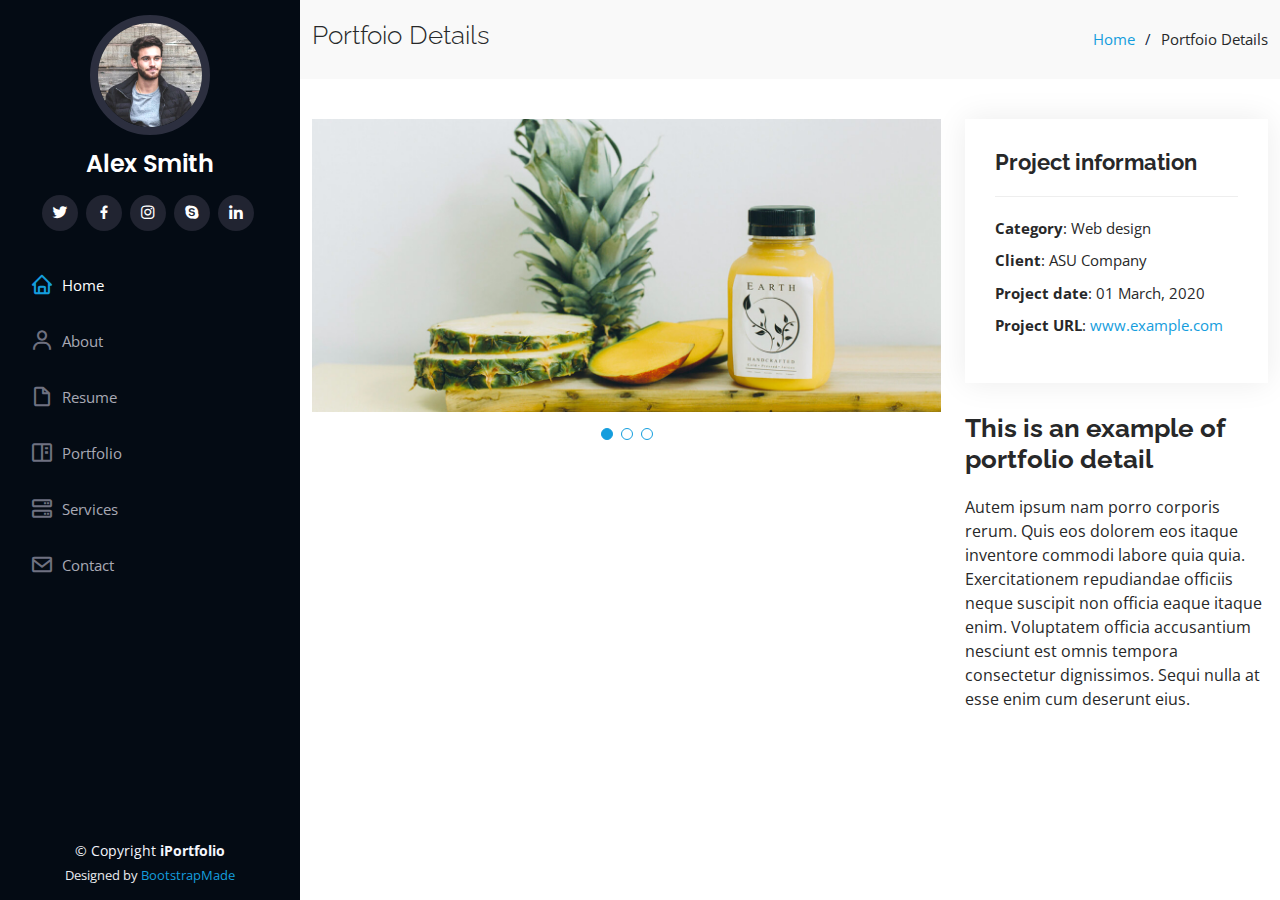
<file: portfolio-details.html>
<!DOCTYPE html>
<html lang="en">

<head>
  <meta charset="utf-8">
  <meta content="width=device-width, initial-scale=1.0" name="viewport">

  <title>Portfolio Details - iPortfolio Bootstrap Template</title>
  <meta content="" name="description">
  <meta content="" name="keywords">

  <!-- Favicons -->
  <link href="assets/img/favicon.png" rel="icon">
  <link href="assets/img/apple-touch-icon.png" rel="apple-touch-icon">

  <!-- Google Fonts -->
  <link href="https://fonts.googleapis.com/css?family=Open+Sans:300,300i,400,400i,600,600i,700,700i|Raleway:300,300i,400,400i,500,500i,600,600i,700,700i|Poppins:300,300i,400,400i,500,500i,600,600i,700,700i" rel="stylesheet">

  <!-- Vendor CSS Files -->
  <link href="assets/vendor/aos/aos.css" rel="stylesheet">
  <link href="assets/vendor/bootstrap/css/bootstrap.min.css" rel="stylesheet">
  <link href="assets/vendor/bootstrap-icons/bootstrap-icons.css" rel="stylesheet">
  <link href="assets/vendor/boxicons/css/boxicons.min.css" rel="stylesheet">
  <link href="assets/vendor/glightbox/css/glightbox.min.css" rel="stylesheet">
  <link href="assets/vendor/swiper/swiper-bundle.min.css" rel="stylesheet">

  <!-- Template Main CSS File -->
  <link href="assets/css/style.css" rel="stylesheet">

  <!-- =======================================================
  * Template Name: iPortfolio - v3.7.0
  * Template URL: https://bootstrapmade.com/iportfolio-bootstrap-portfolio-websites-template/
  * Author: BootstrapMade.com
  * License: https://bootstrapmade.com/license/
  ======================================================== -->
</head>

<body>

  <!-- ======= Mobile nav toggle button ======= -->
  <i class="bi bi-list mobile-nav-toggle d-xl-none"></i>

  <!-- ======= Header ======= -->
  <header id="header">
    <div class="d-flex flex-column">

      <div class="profile">
        <img src="assets/img/profile-img.jpg" alt="" class="img-fluid rounded-circle">
        <h1 class="text-light"><a href="index.html">Alex Smith</a></h1>
        <div class="social-links mt-3 text-center">
          <a href="#" class="twitter"><i class="bx bxl-twitter"></i></a>
          <a href="#" class="facebook"><i class="bx bxl-facebook"></i></a>
          <a href="#" class="instagram"><i class="bx bxl-instagram"></i></a>
          <a href="#" class="google-plus"><i class="bx bxl-skype"></i></a>
          <a href="#" class="linkedin"><i class="bx bxl-linkedin"></i></a>
        </div>
      </div>

      <nav id="navbar" class="nav-menu navbar">
        <ul>
          <li><a href="#hero" class="nav-link scrollto active"><i class="bx bx-home"></i> <span>Home</span></a></li>
          <li><a href="#about" class="nav-link scrollto"><i class="bx bx-user"></i> <span>About</span></a></li>
          <li><a href="#resume" class="nav-link scrollto"><i class="bx bx-file-blank"></i> <span>Resume</span></a></li>
          <li><a href="#portfolio" class="nav-link scrollto"><i class="bx bx-book-content"></i> <span>Portfolio</span></a></li>
          <li><a href="#services" class="nav-link scrollto"><i class="bx bx-server"></i> <span>Services</span></a></li>
          <li><a href="#contact" class="nav-link scrollto"><i class="bx bx-envelope"></i> <span>Contact</span></a></li>
        </ul>
      </nav><!-- .nav-menu -->
    </div>
  </header><!-- End Header -->

  <main id="main">

    <!-- ======= Breadcrumbs ======= -->
    <section id="breadcrumbs" class="breadcrumbs">
      <div class="container">

        <div class="d-flex justify-content-between align-items-center">
          <h2>Portfoio Details</h2>
          <ol>
            <li><a href="index.html">Home</a></li>
            <li>Portfoio Details</li>
          </ol>
        </div>

      </div>
    </section><!-- End Breadcrumbs -->

    <!-- ======= Portfolio Details Section ======= -->
    <section id="portfolio-details" class="portfolio-details">
      <div class="container">

        <div class="row gy-4">

          <div class="col-lg-8">
            <div class="portfolio-details-slider swiper">
              <div class="swiper-wrapper align-items-center">

                <div class="swiper-slide">
                  <img src="assets/img/portfolio/portfolio-details-1.jpg" alt="">
                </div>

                <div class="swiper-slide">
                  <img src="assets/img/portfolio/portfolio-details-2.jpg" alt="">
                </div>

                <div class="swiper-slide">
                  <img src="assets/img/portfolio/portfolio-details-3.jpg" alt="">
                </div>

              </div>
              <div class="swiper-pagination"></div>
            </div>
          </div>

          <div class="col-lg-4">
            <div class="portfolio-info">
              <h3>Project information</h3>
              <ul>
                <li><strong>Category</strong>: Web design</li>
                <li><strong>Client</strong>: ASU Company</li>
                <li><strong>Project date</strong>: 01 March, 2020</li>
                <li><strong>Project URL</strong>: <a href="#">www.example.com</a></li>
              </ul>
            </div>
            <div class="portfolio-description">
              <h2>This is an example of portfolio detail</h2>
              <p>
                Autem ipsum nam porro corporis rerum. Quis eos dolorem eos itaque inventore commodi labore quia quia. Exercitationem repudiandae officiis neque suscipit non officia eaque itaque enim. Voluptatem officia accusantium nesciunt est omnis tempora consectetur dignissimos. Sequi nulla at esse enim cum deserunt eius.
              </p>
            </div>
          </div>

        </div>

      </div>
    </section><!-- End Portfolio Details Section -->

  </main><!-- End #main -->

  <!-- ======= Footer ======= -->
  <footer id="footer">
    <div class="container">
      <div class="copyright">
        &copy; Copyright <strong><span>iPortfolio</span></strong>
      </div>
      <div class="credits">
        <!-- All the links in the footer should remain intact. -->
        <!-- You can delete the links only if you purchased the pro version. -->
        <!-- Licensing information: https://bootstrapmade.com/license/ -->
        <!-- Purchase the pro version with working PHP/AJAX contact form: https://bootstrapmade.com/iportfolio-bootstrap-portfolio-websites-template/ -->
        Designed by <a href="https://bootstrapmade.com/">BootstrapMade</a>
      </div>
    </div>
  </footer><!-- End  Footer -->

  <a href="#" class="back-to-top d-flex align-items-center justify-content-center"><i class="bi bi-arrow-up-short"></i></a>

  <!-- Vendor JS Files -->
  <script src="assets/vendor/purecounter/purecounter.js"></script>
  <script src="assets/vendor/aos/aos.js"></script>
  <script src="assets/vendor/bootstrap/js/bootstrap.bundle.min.js"></script>
  <script src="assets/vendor/glightbox/js/glightbox.min.js"></script>
  <script src="assets/vendor/isotope-layout/isotope.pkgd.min.js"></script>
  <script src="assets/vendor/swiper/swiper-bundle.min.js"></script>
  <script src="assets/vendor/typed.js/typed.min.js"></script>
  <script src="assets/vendor/waypoints/noframework.waypoints.js"></script>
  <script src="assets/vendor/php-email-form/validate.js"></script>

  <!-- Template Main JS File -->
  <script src="assets/js/main.js"></script>

</body>

</html>
</file>
<file: assets/css/style.css>
/**
* Template Name: iPortfolio - v3.7.0
* Template URL: https://bootstrapmade.com/iportfolio-bootstrap-portfolio-websites-template/
* Author: BootstrapMade.com
* License: https://bootstrapmade.com/license/
*/

/*--------------------------------------------------------------
# General
--------------------------------------------------------------*/
body {
  font-family: "Open Sans", sans-serif;
  color: #272829;
}

a {
  color: #149ddd;
  text-decoration: none;
}

a:hover {
  color: #37b3ed;
  text-decoration: none;
}

h1, h2, h3, h4, h5, h6 {
  font-family: "Raleway", sans-serif;
}

/*--------------------------------------------------------------
# Back to top button
--------------------------------------------------------------*/
.back-to-top {
  position: fixed;
  visibility: hidden;
  opacity: 0;
  right: 15px;
  bottom: 15px;
  z-index: 996;
  background: #149ddd;
  width: 40px;
  height: 40px;
  border-radius: 50px;
  transition: all 0.4s;
}
.back-to-top i {
  font-size: 28px;
  color: #fff;
  line-height: 0;
}
.back-to-top:hover {
  background: #2eafec;
  color: #fff;
}
.back-to-top.active {
  visibility: visible;
  opacity: 1;
}

/*--------------------------------------------------------------
# Header
--------------------------------------------------------------*/
#header {
  position: fixed;
  top: 0;
  left: 0;
  bottom: 0;
  width: 300px;
  transition: all ease-in-out 0.5s;
  z-index: 9997;
  transition: all 0.5s;
  padding: 0 15px;
  background: #040b14;
  overflow-y: auto;
}
#header .profile img {
  margin: 15px auto;
  display: block;
  width: 120px;
  border: 8px solid #2c2f3f;
}
#header .profile h1 {
  font-size: 24px;
  margin: 0;
  padding: 0;
  font-weight: 600;
  -moz-text-align-last: center;
  text-align-last: center;
  font-family: "Poppins", sans-serif;
}
#header .profile h1 a, #header .profile h1 a:hover {
  color: #fff;
  text-decoration: none;
}
#header .profile .social-links a {
  font-size: 18px;
  display: inline-block;
  background: #212431;
  color: #fff;
  line-height: 1;
  padding: 8px 0;
  margin-right: 4px;
  border-radius: 50%;
  text-align: center;
  width: 36px;
  height: 36px;
  transition: 0.3s;
}
#header .profile .social-links a:hover {
  background: #149ddd;
  color: #fff;
  text-decoration: none;
}

#main {
  margin-left: 300px;
}

@media (max-width: 1199px) {
  #header {
    left: -300px;
  }

  #main {
    margin-left: 0;
  }
}
/*--------------------------------------------------------------
# Navigation Menu
--------------------------------------------------------------*/
/* Desktop Navigation */
.nav-menu {
  padding: 30px 0 0 0;
}
.nav-menu * {
  margin: 0;
  padding: 0;
  list-style: none;
}
.nav-menu > ul > li {
  position: relative;
  white-space: nowrap;
}
.nav-menu a, .nav-menu a:focus {
  display: flex;
  align-items: center;
  color: #a8a9b4;
  padding: 12px 15px;
  margin-bottom: 8px;
  transition: 0.3s;
  font-size: 15px;
}
.nav-menu a i, .nav-menu a:focus i {
  font-size: 24px;
  padding-right: 8px;
  color: #6f7180;
}
.nav-menu a:hover, .nav-menu .active, .nav-menu .active:focus, .nav-menu li:hover > a {
  text-decoration: none;
  color: #fff;
}
.nav-menu a:hover i, .nav-menu .active i, .nav-menu .active:focus i, .nav-menu li:hover > a i {
  color: #149ddd;
}

/* Mobile Navigation */
.mobile-nav-toggle {
  position: fixed;
  right: 15px;
  top: 15px;
  z-index: 9998;
  border: 0;
  font-size: 24px;
  transition: all 0.4s;
  outline: none !important;
  background-color: #149ddd;
  color: #fff;
  width: 40px;
  height: 40px;
  display: inline-flex;
  align-items: center;
  justify-content: center;
  line-height: 0;
  border-radius: 50px;
  cursor: pointer;
}

.mobile-nav-active {
  overflow: hidden;
}
.mobile-nav-active #header {
  left: 0;
}

/*--------------------------------------------------------------
# Hero Section
--------------------------------------------------------------*/
#hero {
  width: 100%;
  height: 100vh;
  background: url("../img/hero-bg.jpg") top center;
  background-size: cover;
}
#hero:before {
  content: "";
  background: rgba(5, 13, 24, 0.3);
  position: absolute;
  bottom: 0;
  top: 0;
  left: 0;
  right: 0;
  z-index: 1;
}
#hero .hero-container {
  position: relative;
  z-index: 2;
  min-width: 300px;
}
#hero h1 {
  margin: 0 0 10px 0;
  font-size: 64px;
  font-weight: 700;
  line-height: 56px;
  color: #fff;
}
#hero p {
  color: #fff;
  margin-bottom: 50px;
  font-size: 26px;
  font-family: "Poppins", sans-serif;
}
#hero p span {
  color: #fff;
  padding-bottom: 4px;
  letter-spacing: 1px;
  border-bottom: 3px solid #149ddd;
}
@media (min-width: 1024px) {
  #hero {
    background-attachment: fixed;
  }
}
@media (max-width: 768px) {
  #hero h1 {
    font-size: 28px;
    line-height: 36px;
  }
  #hero h2 {
    font-size: 18px;
    line-height: 24px;
    margin-bottom: 30px;
  }
}

/*--------------------------------------------------------------
# Sections General
--------------------------------------------------------------*/
section {
  padding: 60px 0;
  overflow: hidden;
}

.section-bg {
  background: #f5f8fd;
}

.section-title {
  padding-bottom: 30px;
}
.section-title h2 {
  font-size: 32px;
  font-weight: bold;
  margin-bottom: 20px;
  padding-bottom: 20px;
  position: relative;
  color: #173b6c;
}
.section-title h2::after {
  content: "";
  position: absolute;
  display: block;
  width: 50px;
  height: 3px;
  background: #149ddd;
  bottom: 0;
  left: 0;
}
.section-title p {
  margin-bottom: 0;
}

/*--------------------------------------------------------------
# About
--------------------------------------------------------------*/
.about .content h3 {
  font-weight: 700;
  font-size: 26px;
  color: #173b6c;
}
.about .content ul {
  list-style: none;
  padding: 0;
}
.about .content ul li {
  margin-bottom: 20px;
  display: flex;
  align-items: center;
}
.about .content ul strong {
  margin-right: 10px;
}
.about .content ul i {
  font-size: 16px;
  margin-right: 5px;
  color: #149ddd;
  line-height: 0;
}
.about .content p:last-child {
  margin-bottom: 0;
}

/*--------------------------------------------------------------
# Facts
--------------------------------------------------------------*/
.facts {
  padding-bottom: 30px;
}
.facts .count-box {
  padding: 30px;
  width: 100%;
}
.facts .count-box i {
  display: block;
  font-size: 44px;
  color: #149ddd;
  float: left;
  line-height: 0;
}
.facts .count-box span {
  font-size: 48px;
  line-height: 40px;
  display: block;
  font-weight: 700;
  color: #050d18;
  margin-left: 60px;
}
.facts .count-box p {
  padding: 15px 0 0 0;
  margin: 0 0 0 60px;
  font-family: "Raleway", sans-serif;
  font-size: 14px;
  color: #122f57;
}
.facts .count-box a {
  font-weight: 600;
  display: block;
  margin-top: 20px;
  color: #122f57;
  font-size: 15px;
  font-family: "Poppins", sans-serif;
  transition: ease-in-out 0.3s;
}
.facts .count-box a:hover {
  color: #1f5297;
}

/*--------------------------------------------------------------
# Akills
--------------------------------------------------------------*/
.skills .progress {
  height: 60px;
  display: block;
  background: none;
  border-radius: 0;
}
.skills .progress .skill {
  padding: 0;
  margin: 0 0 6px 0;
  text-transform: uppercase;
  display: block;
  font-weight: 600;
  font-family: "Poppins", sans-serif;
  color: #050d18;
}
.skills .progress .skill .val {
  float: right;
  font-style: normal;
}
.skills .progress-bar-wrap {
  background: #dce8f8;
  height: 10px;
}
.skills .progress-bar {
  width: 1px;
  height: 10px;
  transition: 0.9s;
  background-color: #149ddd;
}

/*--------------------------------------------------------------
# Resume
--------------------------------------------------------------*/
.resume .resume-title {
  font-size: 26px;
  font-weight: 700;
  margin-top: 20px;
  margin-bottom: 20px;
  color: #050d18;
}
.resume .resume-item {
  padding: 0 0 20px 20px;
  margin-top: -2px;
  border-left: 2px solid #1f5297;
  position: relative;
}
.resume .resume-item h4 {
  line-height: 18px;
  font-size: 18px;
  font-weight: 600;
  text-transform: uppercase;
  font-family: "Poppins", sans-serif;
  color: #050d18;
  margin-bottom: 10px;
}
.resume .resume-item h5 {
  font-size: 16px;
  background: #e4edf9;
  padding: 5px 15px;
  display: inline-block;
  font-weight: 600;
  margin-bottom: 10px;
}
.resume .resume-item ul {
  padding-left: 20px;
}
.resume .resume-item ul li {
  padding-bottom: 10px;
}
.resume .resume-item:last-child {
  padding-bottom: 0;
}
.resume .resume-item::before {
  content: "";
  position: absolute;
  width: 16px;
  height: 16px;
  border-radius: 50px;
  left: -9px;
  top: 0;
  background: #fff;
  border: 2px solid #1f5297;
}

/*--------------------------------------------------------------
# Portfolio
--------------------------------------------------------------*/
.portfolio .portfolio-item {
  margin-bottom: 30px;
}
.portfolio #portfolio-flters {
  padding: 0;
  margin: 0 auto 35px auto;
  list-style: none;
  text-align: center;
  background: #fff;
  border-radius: 50px;
  padding: 2px 15px;
}
.portfolio #portfolio-flters li {
  cursor: pointer;
  display: inline-block;
  padding: 10px 15px 8px 15px;
  font-size: 14px;
  font-weight: 600;
  line-height: 1;
  text-transform: uppercase;
  color: #272829;
  margin-bottom: 5px;
  transition: all 0.3s ease-in-out;
}
.portfolio #portfolio-flters li:hover, .portfolio #portfolio-flters li.filter-active {
  color: #149ddd;
}
.portfolio #portfolio-flters li:last-child {
  margin-right: 0;
}
.portfolio .portfolio-wrap {
  transition: 0.3s;
  position: relative;
  overflow: hidden;
  z-index: 1;
}
.portfolio .portfolio-wrap::before {
  content: "";
  background: rgba(255, 255, 255, 0.5);
  position: absolute;
  left: 0;
  right: 0;
  top: 0;
  bottom: 0;
  transition: all ease-in-out 0.3s;
  z-index: 2;
  opacity: 0;
}
.portfolio .portfolio-wrap .portfolio-links {
  opacity: 1;
  left: 0;
  right: 0;
  bottom: -60px;
  z-index: 3;
  position: absolute;
  transition: all ease-in-out 0.3s;
  display: flex;
  justify-content: center;
}
.portfolio .portfolio-wrap .portfolio-links a {
  color: #fff;
  font-size: 28px;
  text-align: center;
  background: rgba(20, 157, 221, 0.75);
  transition: 0.3s;
  width: 50%;
}
.portfolio .portfolio-wrap .portfolio-links a:hover {
  background: rgba(20, 157, 221, 0.95);
}
.portfolio .portfolio-wrap .portfolio-links a + a {
  border-left: 1px solid #37b3ed;
}
.portfolio .portfolio-wrap:hover::before {
  top: 0;
  left: 0;
  right: 0;
  bottom: 0;
  opacity: 1;
}
.portfolio .portfolio-wrap:hover .portfolio-links {
  opacity: 1;
  bottom: 0;
}

/*--------------------------------------------------------------
# Portfolio Details
--------------------------------------------------------------*/
.portfolio-details {
  padding-top: 40px;
}
.portfolio-details .portfolio-details-slider img {
  width: 100%;
}
.portfolio-details .portfolio-details-slider .swiper-pagination {
  margin-top: 20px;
  position: relative;
}
.portfolio-details .portfolio-details-slider .swiper-pagination .swiper-pagination-bullet {
  width: 12px;
  height: 12px;
  background-color: #fff;
  opacity: 1;
  border: 1px solid #149ddd;
}
.portfolio-details .portfolio-details-slider .swiper-pagination .swiper-pagination-bullet-active {
  background-color: #149ddd;
}
.portfolio-details .portfolio-info {
  padding: 30px;
  box-shadow: 0px 0 30px rgba(5, 13, 24, 0.08);
}
.portfolio-details .portfolio-info h3 {
  font-size: 22px;
  font-weight: 700;
  margin-bottom: 20px;
  padding-bottom: 20px;
  border-bottom: 1px solid #eee;
}
.portfolio-details .portfolio-info ul {
  list-style: none;
  padding: 0;
  font-size: 15px;
}
.portfolio-details .portfolio-info ul li + li {
  margin-top: 10px;
}
.portfolio-details .portfolio-description {
  padding-top: 30px;
}
.portfolio-details .portfolio-description h2 {
  font-size: 26px;
  font-weight: 700;
  margin-bottom: 20px;
}
.portfolio-details .portfolio-description p {
  padding: 0;
}

/*--------------------------------------------------------------
# Services
--------------------------------------------------------------*/
.services .icon-box {
  margin-bottom: 20px;
}
.services .icon {
  float: left;
  display: flex;
  align-items: center;
  justify-content: center;
  width: 54px;
  height: 54px;
  background: #149ddd;
  border-radius: 50%;
  transition: 0.5s;
  border: 1px solid #149ddd;
}
.services .icon i {
  color: #fff;
  font-size: 24px;
  line-height: 0;
}
.services .icon-box:hover .icon {
  background: #fff;
}
.services .icon-box:hover .icon i {
  color: #149ddd;
}
.services .title {
  margin-left: 80px;
  font-weight: 700;
  margin-bottom: 15px;
  font-size: 18px;
}
.services .title a {
  color: #343a40;
}
.services .title a:hover {
  color: #149ddd;
}
.services .description {
  margin-left: 80px;
  line-height: 24px;
  font-size: 14px;
}

/*--------------------------------------------------------------
# Testimonials
--------------------------------------------------------------*/
.testimonials .testimonials-carousel, .testimonials .testimonials-slider {
  overflow: hidden;
}
.testimonials .testimonial-item {
  box-sizing: content-box;
  text-align: center;
  min-height: 320px;
}
.testimonials .testimonial-item .testimonial-img {
  width: 90px;
  border-radius: 50%;
  margin: 0 auto;
}
.testimonials .testimonial-item h3 {
  font-size: 18px;
  font-weight: bold;
  margin: 10px 0 5px 0;
  color: #111;
}
.testimonials .testimonial-item h4 {
  font-size: 14px;
  color: #999;
  margin: 0;
}
.testimonials .testimonial-item .quote-icon-left, .testimonials .testimonial-item .quote-icon-right {
  color: #c3e8fa;
  font-size: 26px;
}
.testimonials .testimonial-item .quote-icon-left {
  display: inline-block;
  left: -5px;
  position: relative;
}
.testimonials .testimonial-item .quote-icon-right {
  display: inline-block;
  right: -5px;
  position: relative;
  top: 10px;
}
.testimonials .testimonial-item p {
  font-style: italic;
  margin: 0 15px 15px 15px;
  padding: 20px;
  background: #fff;
  position: relative;
  margin-bottom: 35px;
  border-radius: 6px;
  box-shadow: 0px 2px 15px rgba(0, 0, 0, 0.1);
}
.testimonials .testimonial-item p::after {
  content: "";
  width: 0;
  height: 0;
  border-top: 20px solid #fff;
  border-right: 20px solid transparent;
  border-left: 20px solid transparent;
  position: absolute;
  bottom: -20px;
  left: calc(50% - 20px);
}
.testimonials .swiper-pagination {
  margin-top: 20px;
  position: relative;
}
.testimonials .swiper-pagination .swiper-pagination-bullet {
  width: 12px;
  height: 12px;
  background-color: #fff;
  opacity: 1;
  border: 1px solid #149ddd;
}
.testimonials .swiper-pagination .swiper-pagination-bullet-active {
  background-color: #149ddd;
}

/*--------------------------------------------------------------
# Contact
--------------------------------------------------------------*/
.contact {
  padding-bottom: 130px;
}
.contact .info {
  padding: 30px;
  background: #fff;
  width: 100%;
  box-shadow: 0 0 24px 0 rgba(0, 0, 0, 0.12);
}
.contact .info i {
  font-size: 20px;
  color: #149ddd;
  float: left;
  width: 44px;
  height: 44px;
  background: #dff3fc;
  display: flex;
  justify-content: center;
  align-items: center;
  border-radius: 50px;
  transition: all 0.3s ease-in-out;
}
.contact .info h4 {
  padding: 0 0 0 60px;
  font-size: 22px;
  font-weight: 600;
  margin-bottom: 5px;
  color: #050d18;
}
.contact .info p {
  padding: 0 0 10px 60px;
  margin-bottom: 20px;
  font-size: 14px;
  color: #173b6c;
}
.contact .info .email p {
  padding-top: 5px;
}
.contact .info .social-links {
  padding-left: 60px;
}
.contact .info .social-links a {
  font-size: 18px;
  display: inline-block;
  background: #333;
  color: #fff;
  line-height: 1;
  padding: 8px 0;
  border-radius: 50%;
  text-align: center;
  width: 36px;
  height: 36px;
  transition: 0.3s;
  margin-right: 10px;
}
.contact .info .social-links a:hover {
  background: #149ddd;
  color: #fff;
}
.contact .info .email:hover i, .contact .info .address:hover i, .contact .info .phone:hover i {
  background: #149ddd;
  color: #fff;
}
.contact .php-email-form {
  width: 100%;
  padding: 30px;
  background: #fff;
  box-shadow: 0 0 24px 0 rgba(0, 0, 0, 0.12);
}
.contact .php-email-form .form-group {
  padding-bottom: 8px;
}
.contact .php-email-form .validate {
  display: none;
  color: red;
  margin: 0 0 15px 0;
  font-weight: 400;
  font-size: 13px;
}
.contact .php-email-form .error-message {
  display: none;
  color: #fff;
  background: #ed3c0d;
  text-align: left;
  padding: 15px;
  font-weight: 600;
}
.contact .php-email-form .error-message br + br {
  margin-top: 25px;
}
.contact .php-email-form .sent-message {
  display: none;
  color: #fff;
  background: #18d26e;
  text-align: center;
  padding: 15px;
  font-weight: 600;
}
.contact .php-email-form .loading {
  display: none;
  background: #fff;
  text-align: center;
  padding: 15px;
}
.contact .php-email-form .loading:before {
  content: "";
  display: inline-block;
  border-radius: 50%;
  width: 24px;
  height: 24px;
  margin: 0 10px -6px 0;
  border: 3px solid #18d26e;
  border-top-color: #eee;
  -webkit-animation: animate-loading 1s linear infinite;
  animation: animate-loading 1s linear infinite;
}
.contact .php-email-form .form-group {
  margin-bottom: 15px;
}
.contact .php-email-form label {
  padding-bottom: 8px;
}
.contact .php-email-form input, .contact .php-email-form textarea {
  border-radius: 0;
  box-shadow: none;
  font-size: 14px;
}
.contact .php-email-form input {
  height: 44px;
}
.contact .php-email-form textarea {
  padding: 10px 15px;
}
.contact .php-email-form button[type=submit] {
  background: #149ddd;
  border: 0;
  padding: 10px 24px;
  color: #fff;
  transition: 0.4s;
  border-radius: 4px;
}
.contact .php-email-form button[type=submit]:hover {
  background: #37b3ed;
}
@-webkit-keyframes animate-loading {
  0% {
    transform: rotate(0deg);
  }
  100% {
    transform: rotate(360deg);
  }
}
@keyframes animate-loading {
  0% {
    transform: rotate(0deg);
  }
  100% {
    transform: rotate(360deg);
  }
}

/*--------------------------------------------------------------
# Breadcrumbs
--------------------------------------------------------------*/
.breadcrumbs {
  padding: 20px 0;
  background: #f9f9f9;
}
.breadcrumbs h2 {
  font-size: 26px;
  font-weight: 300;
}
.breadcrumbs ol {
  display: flex;
  flex-wrap: wrap;
  list-style: none;
  padding: 0;
  margin: 0;
  font-size: 15px;
}
.breadcrumbs ol li + li {
  padding-left: 10px;
}
.breadcrumbs ol li + li::before {
  display: inline-block;
  padding-right: 10px;
  color: #0e2442;
  content: "/";
}
@media (max-width: 768px) {
  .breadcrumbs .d-flex {
    display: block !important;
  }
  .breadcrumbs ol {
    display: block;
  }
  .breadcrumbs ol li {
    display: inline-block;
  }
}

/*--------------------------------------------------------------
# Footer
--------------------------------------------------------------*/
#footer {
  padding: 15px;
  color: #f4f6fd;
  font-size: 14px;
  position: fixed;
  left: 0;
  bottom: 0;
  width: 300px;
  z-index: 9999;
  background: #040b14;
}
#footer .copyright {
  text-align: center;
}
#footer .credits {
  padding-top: 5px;
  text-align: center;
  font-size: 13px;
  color: #eaebf0;
}
@media (max-width: 1199px) {
  #footer {
    position: static;
    width: auto;
    padding-right: 20px 15px;
  }
}
</file>
